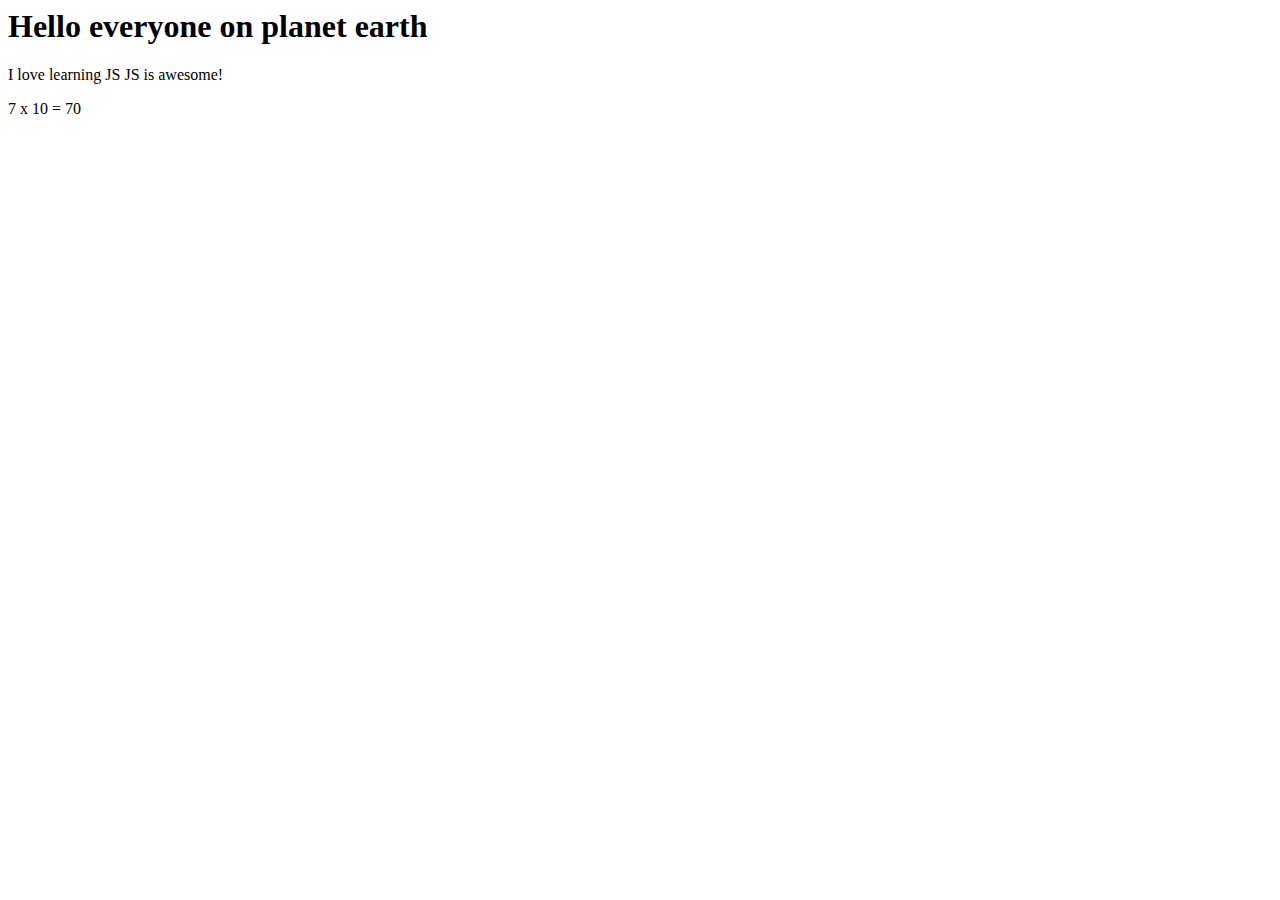
<file: index.html>
<html>
    <head>
        <link rel="stylesheet"  type="text/css" href="style.css">
    </head>
    <body>
        <h1 id="heading1"></h1>
        <p id="paragraph1"></p>
            <p id="paragraph2"></p>

            <script>
                var text1;
                var text2;
                var text3;

                var numA = 7;
                var numB = 10;

                text1 = "Hello everyone on planet earth";
                text2 = "I love learning JS";
                text3 = " JS is awesome!";

                document.getElementById("heading1").innerHTML = (text1);
                document.getElementById("paragraph1").innerHTML = (text2 + text3);
                document.getElementById("paragraph2").innerHTML = (numA + " x " + numB + " = " + numA * numB);
            </script>
     </body>
</html>
</file>
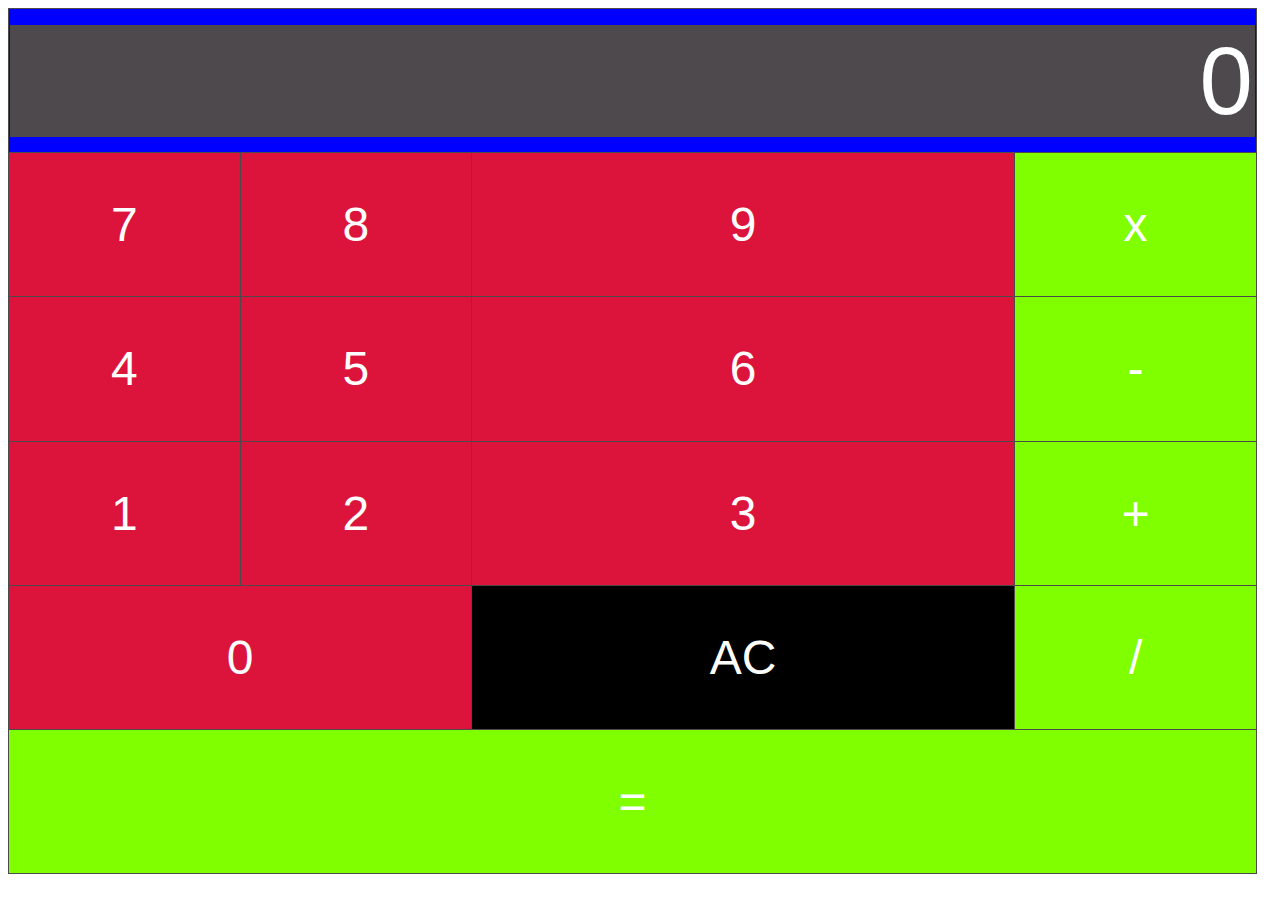
<file: calculator.html>
<html>
    <head>
        <link rel="stylesheet" type="text/css" href="style.css">
    </head>
    <body>
        <table border="1">
            <tr>
                <td colspan="4">
                    <input type="text" id="inputBox" value="0"/>
                </td>
            </tr>
               <tr>
                <td class="digitButton" onclick="digitBtnPressed(7)">7</td>
                <td class="digitButton" onclick="digitBtnPressed(8)">8</td>
                <td class="digitButton" onclick="digitBtnPressed(9)">9</td>
                <td class="operatorButton" onclick="operatorBtnPressed('*')">x</td>
            </tr>
              <tr>
                <td class="digitButton" onclick="digitBtnPressed(4)">4</td>
                <td class="digitButton" onclick="digitBtnPressed(5)">5</td>
                <td class="digitButton" onclick="digitBtnPressed(6)">6</td>
                <td class="operatorButton" onclick="operatorBtnPressed('-')">-</td>
            </tr>
              <tr>
                <td class="digitButton" onclick="digitBtnPressed(1)">1</td>
                <td class="digitButton" onclick="digitBtnPressed(2)">2</td>
                <td class="digitButton" onclick="digitBtnPressed(3)">3</td>
                <td class="operatorButton"onclick="operatorBtnPressed('+')">+</td>
            </tr>
            <tr>
                <td class="digitButton" colspan="2" onclick="digitBtnPressed(0)">0</td>
            
            <td class="ACButton" onclick="btnACPressed()">AC</td>
            <td class="operatorButton" onclick="operatorBtnPressed('/')">/</td>
            </tr>
            <tr>
                <td class="operatorButton" colspan="4" onclick="equalsBtnPressed()">=</td>
            </tr>   
        </table>

        <script>
            var newLine = true;  //Boolean variable.Determines if the next thing the user types should be on a new line
            var value1;
            var currentOperator;

            //Event handler for when any digit button is pressed
            function digitBtnPressed(button) {
                if(newLine){
                    document.getElementById("inputBox").value = button;
                    newLine = false;
                } else {
                    var currentValue = document.getElementById("inputBox").value;
                document.getElementById("inputBox").value = currentValue + button;
                }
            }

            //Event handler for when AC is pressed
            function btnACPressed(){
                document.getElementById("inputBox").value = 0;
                newLine = true;
            }
            
            //event handler for the operator button
            function operatorBtnPressed(operator){
                currentOperator = operator;
                value1 = parseInt(document.getElementById("inputBox").value);
                newLine = true;
            }
        
            //event handler for equals button
            function equalsBtnPressed(){
                var value2 = parseInt(document.getElementById("inputBox").value);
                var finalTotal;

                switch(currentOperator){
                    case "+":
                        finalTotal = value1 + value2;
                        break;
                    case "-":
                        finalTotal = value1 - value2;
                        break;
                    case "/":
                        finalTotal = value1 / value2;
                        break;
                    case "*":
                        finalTotal = value1 * value2;
                        break;
                }
                document.getElementById("inputBox").value = finalTotal;

                value1 = 0;
                newLine = true;
            }
            
            </script>
    </body>
</html>
</file>
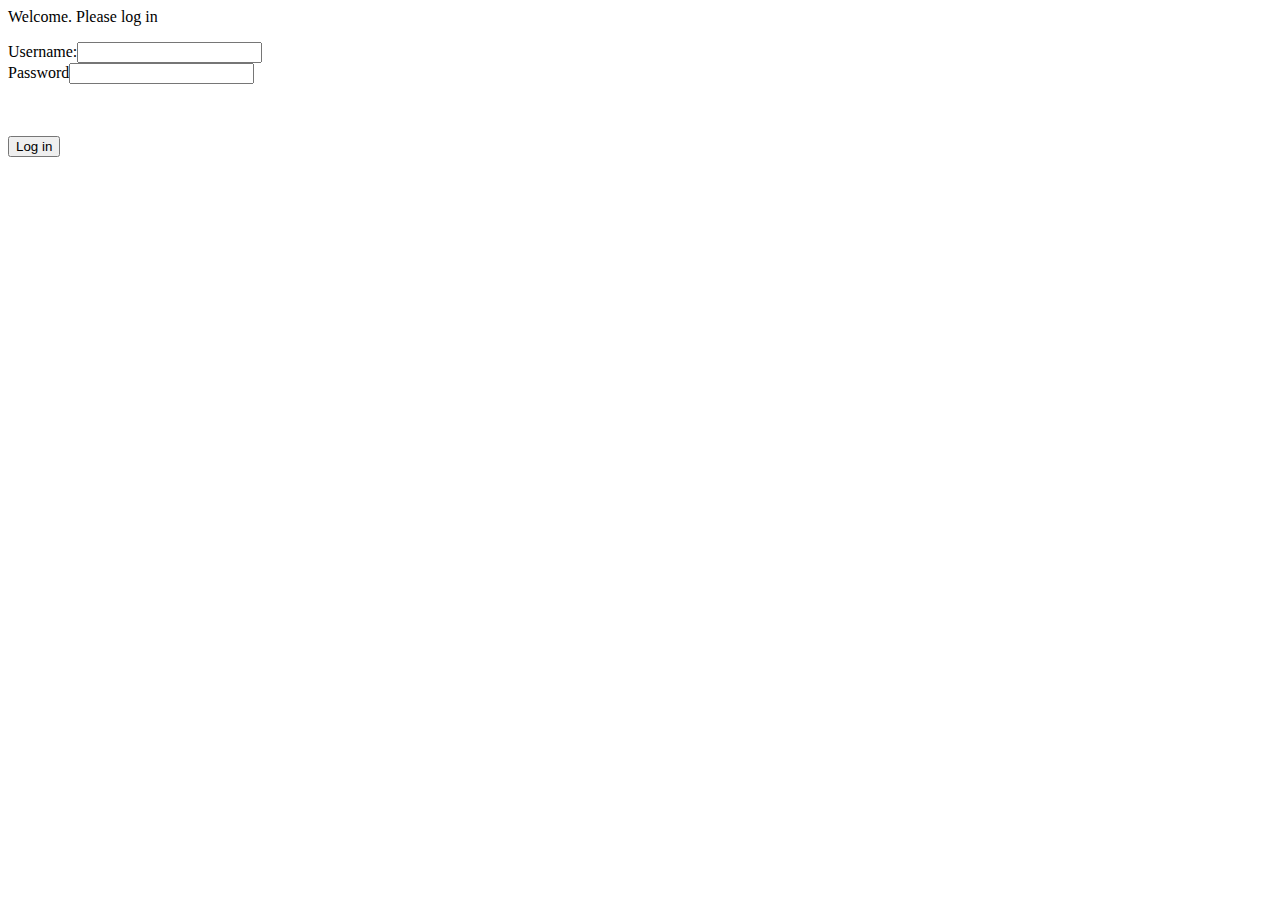
<file: loginForm.html>
<html>
    <head>
        <link rel="stylesheet" type="text/css" href="style.css">
    </head>
    <body>
        <p>Welcome. Please log in</p>

        <form>
            <label for="usernameInput">Username:</label><input type="text" id="usernameInput"/><br>
            <label for="passwordInput">Password</label><input type="password" id="passwordInput"/>
            <p id="message"></p>
            <br/><br/>
            <button type="button" onclick="verifyUser()">Log in</button>
        </form>

        <script>
            function verifyUser(){
                var username = document.getElementById("usernameInput").value;
                var password = document.getElementById("passwordInput").value;
                checkUserCreds(username, password);
            }

            function checkUserCreds(username, password){
                var systemUsername = "Bond";
                var systemPassword = "007";

                if(username == systemUsername && password == systemPassword){
                    document.getElementById("message").innerHTML = "Correct. Logging you in...";
                } else {
                    document.getElementById("message").innerHTML = "Incorrect credentials";
                }
            }    
        </script>
    </body>
</html>
</file>
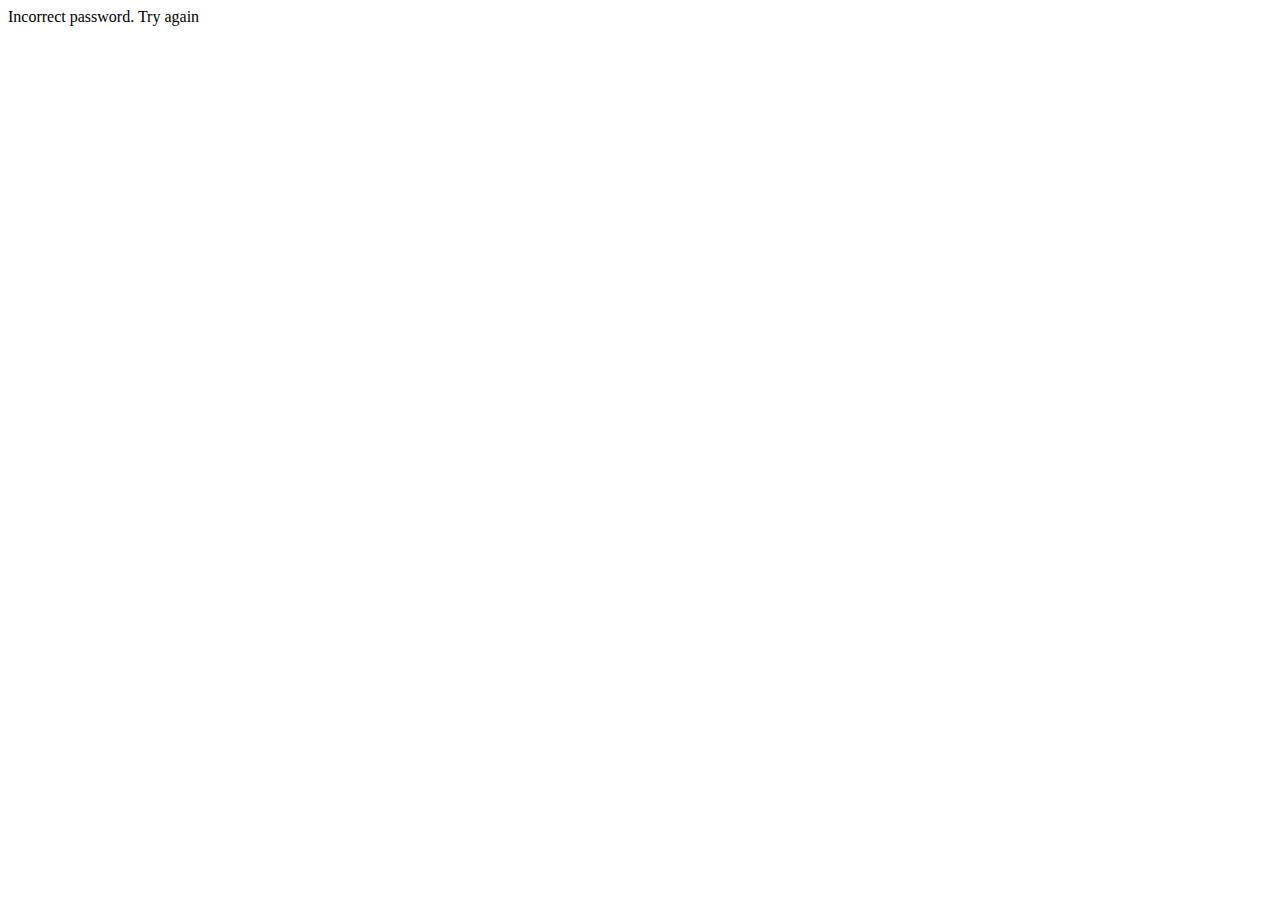
<file: password.html>
<html>
    <head>
        <link rel="stylesheet" type="text/css" href="style.css">
    </head>
    <body>
        <p id="output"></p>

        <script>
            var userInputPassword = "008" ;
            var actualPassword = "007";

            if(userInputPassword == actualPassword){
                document.getElementById("output").innerHTML = ("Correct Password");
            } else{
                document.getElementById("output").innerHTML = ("Incorrect password. Try again");
            }
        </script>
    </body>
</html>
</file>
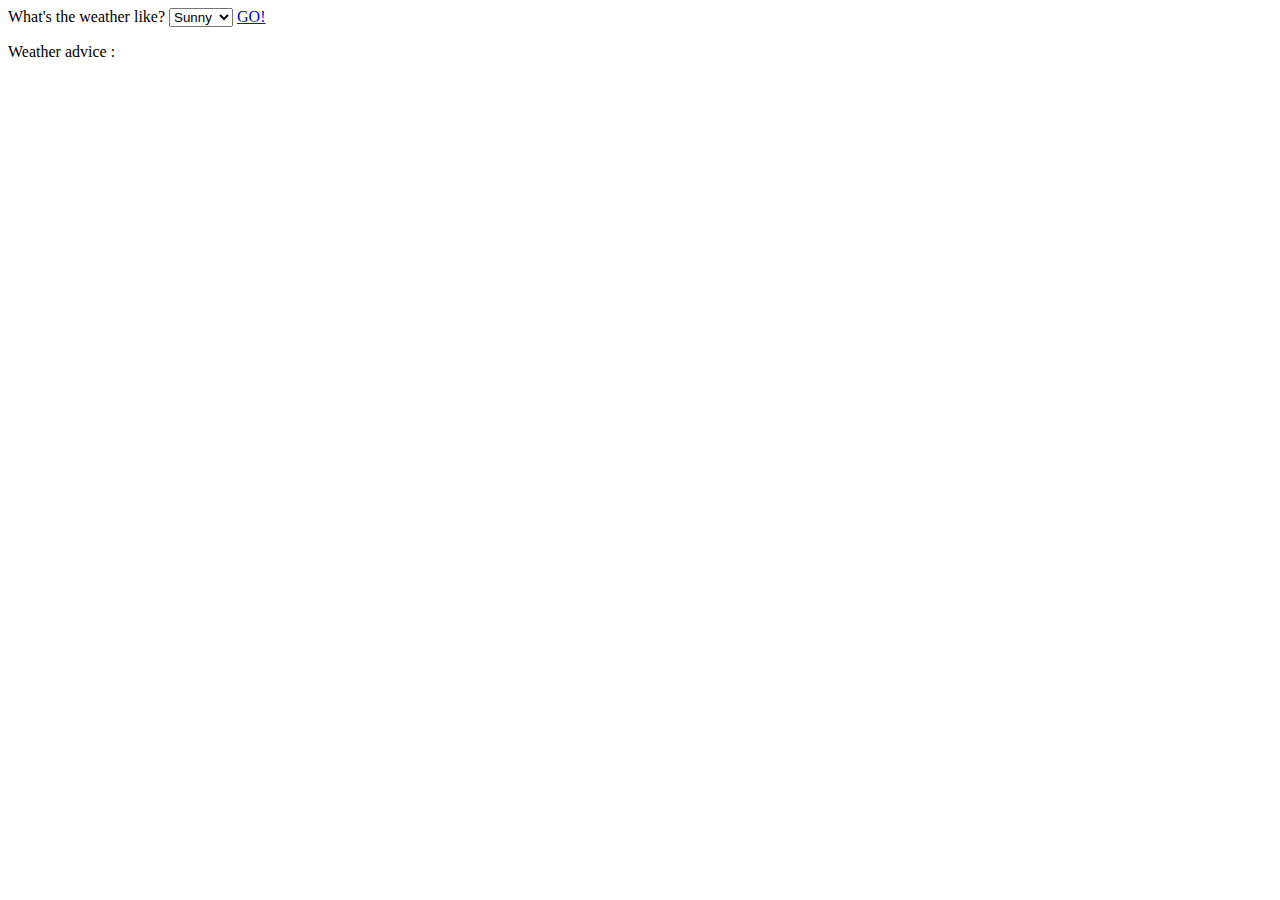
<file: switch.html>
<html>
    <head>
        <link rel="stylesheet"  type="text/css" href="style.css">
    </head>
    <body>
        <label for="weather">What's the weather like? </label>
        <select  id="weather">
            <option value="sunny">Sunny</option>
            <option value="windy">Windy</option>
            <option value="rainy">Rainy</option>
            <option value="snowy">Snowy</option>
            <option value="cloudy">Cloudy</option>      
        </select>
        <a href="#" onclick="btnPressed()">GO!</a>
        <p id="outputText">Weather advice : </p>

        <script>
            function btnPressed(){
                var weatherSelected = document.getElementById("weather").value;
                var advice;

                switch(weatherSelected){
                        case "sunny":
                            advice = "Wear your sunglasses";
                            break;
                        case "windy":
                            advice = "Wear a jacket";
                            break;
                        case "rainy":
                            advice = "Wear a rain coat and carry an umbrella";
                            break;
                        case "snowy":
                            advice = "Dress warmly. Put your gloves on";
                            break;
                        case "cloudy":
                            advice = "Carry a jacket. It might rain";
                            break;

                }
                document.getElementById("outputText").innerHTML = "Weather advice " + advice;

            }

                
        </script>
     </body>
</html>
</file>
<file: style.css>
table{
    color: #fff;
    text-align: center;
    border-collapse: collapse;
    font: normal 3em Arial, Helvetica, sans-serif;
}

tr{
    height: 16.02vh;
    background-color: blue;
}

tr{
    width: 25vw;
    border: 1px solid #4e494d;
}

#inputBox{
    background-color: #4e494d;
    text-align: right;
    width:100%;
    font-size: 2em;
    color:#fff;
    border: 0px;
}

.digitButton{
    background-color: crimson;
}

.operatorButton{
    background-color: chartreuse;
}

.ACButton{
    background-color: black;
}
</file>
